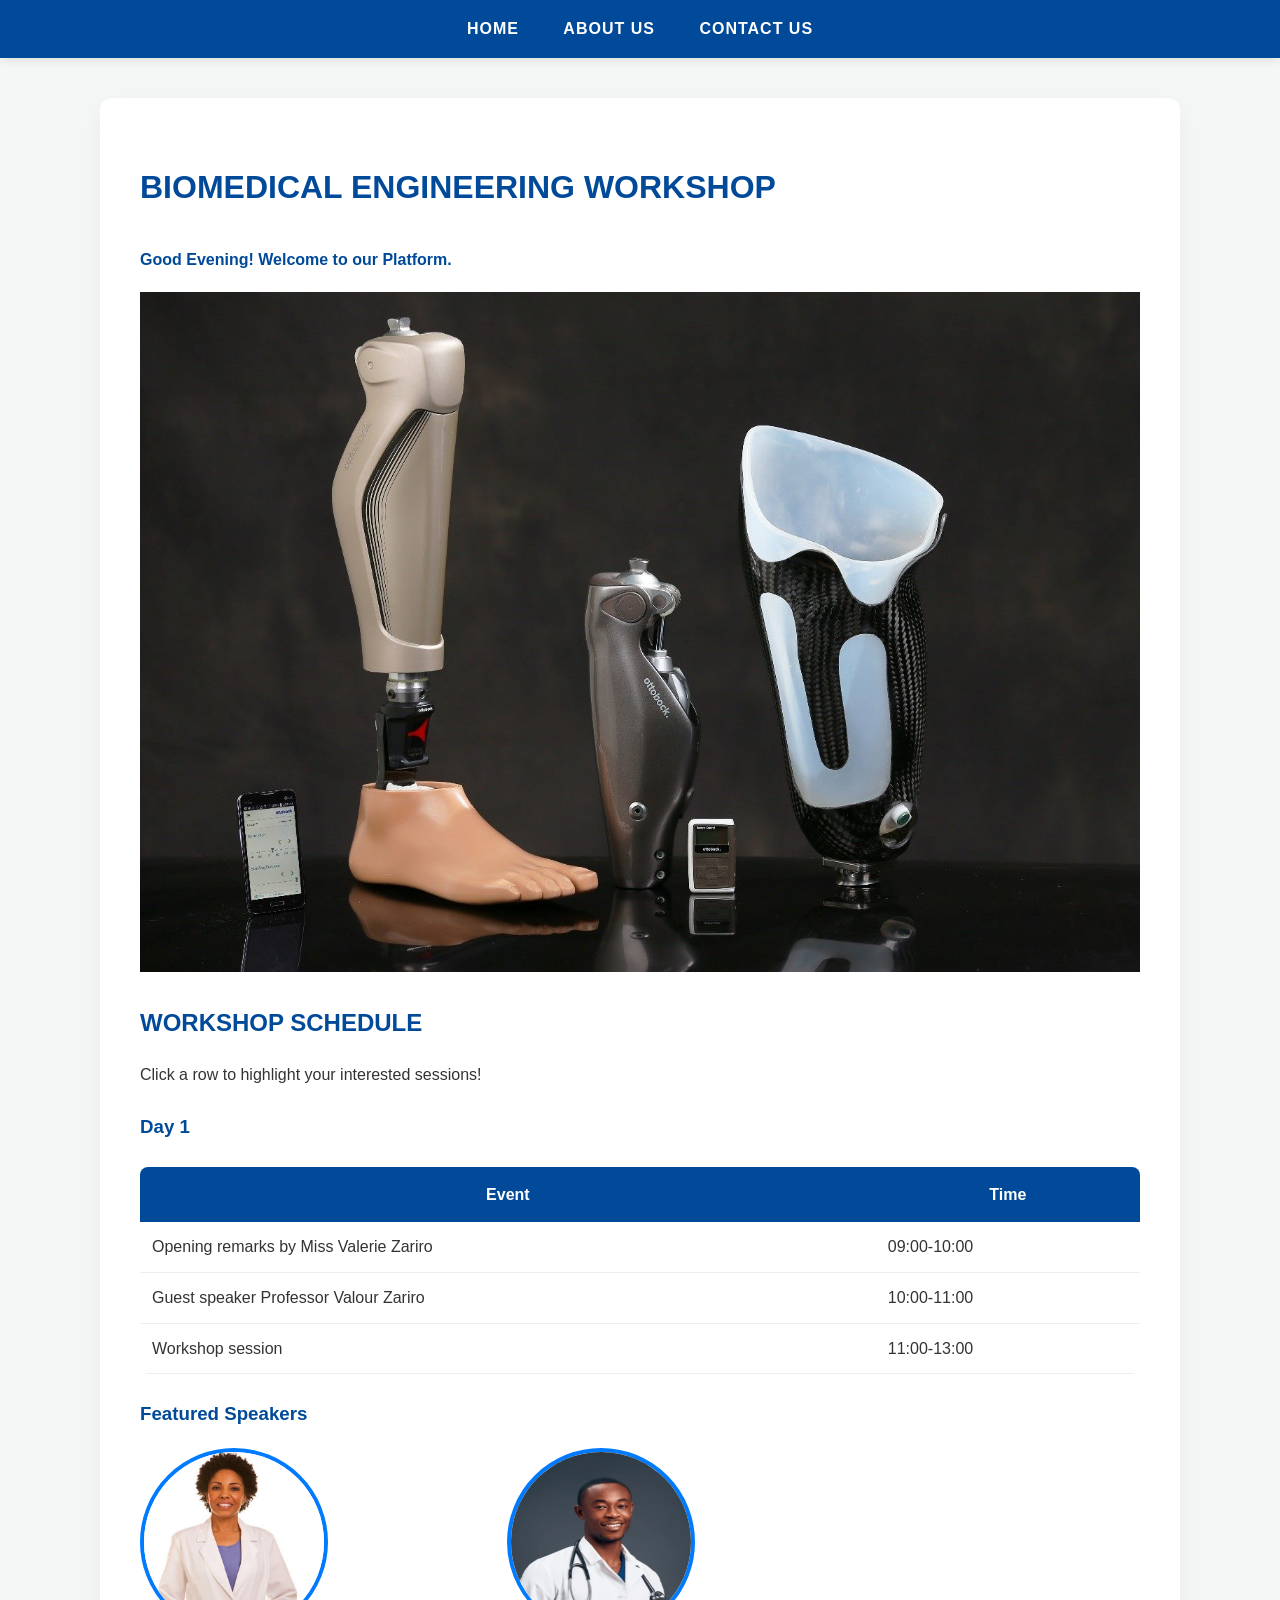
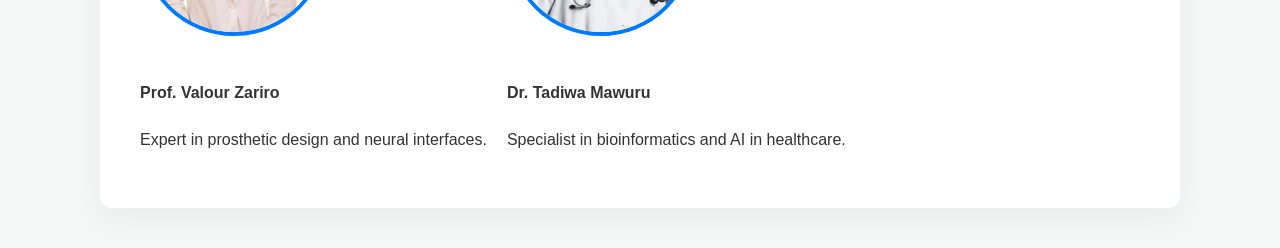
<file: valerie zariro website/index.html>
<!DOCTYPE html>
<html lang="en">
<head>
    <meta charset="UTF-8">
    <title>Home | Biomedical Workshop</title>
    <link rel="stylesheet" href="Css zaza.css">
</head>
<body>

    <nav>
        <a href="index.html">Home</a>
        <a href="About us.html">About Us</a>
        <a href="Contact us.html">Contact Us</a>
    </nav>

    <div class="container">
        <h1>BIOMEDICAL ENGINEERING WORKSHOP</h1>
        <section id="hero">
            <h2 id="hero-title"></h2>
        </section>
        
        <img src="leg.jpg" alt="Prosthetic Leg" width="1000" height="680" class="hero-img">

        <h2>WORKSHOP SCHEDULE</h2>
        <p>Click a row to highlight your interested sessions!</p>
        
        <h3>Day 1</h3>
        <table id="scheduleTable">
            <thead>
                <tr><th>Event</th><th>Time</th></tr>
            </thead>
            <tbody>
                <tr><td>Opening remarks by Miss Valerie Zariro</td><td>09:00-10:00</td></tr>
                <tr><td>Guest speaker Professor Valour Zariro</td><td>10:00-11:00</td></tr>
                <tr><td>Workshop session</td><td>11:00-13:00</td></tr>
            </tbody>
        </table>

        <h3>Featured Speakers</h3>
        <div style="display: flex; gap: 20px; align-items: flex-start;">
            <div>
                <img src="tadiwa.jpg" width="180" height="180" class="profile-img">
                <h4>Prof. Valour Zariro</h4>
                <p>Expert in prosthetic design and neural interfaces.</p>
            </div>
            <div>
                <img src="valour.jpg" width="180" height="180" class="profile-img">
                <h4>Dr. Tadiwa Mawuru</h4>
                <p>Specialist in bioinformatics and AI in healthcare.</p>
            </div>
        </div>
    </div>

    <script src="Java script.js"></script>
</body>
</html>
</file>
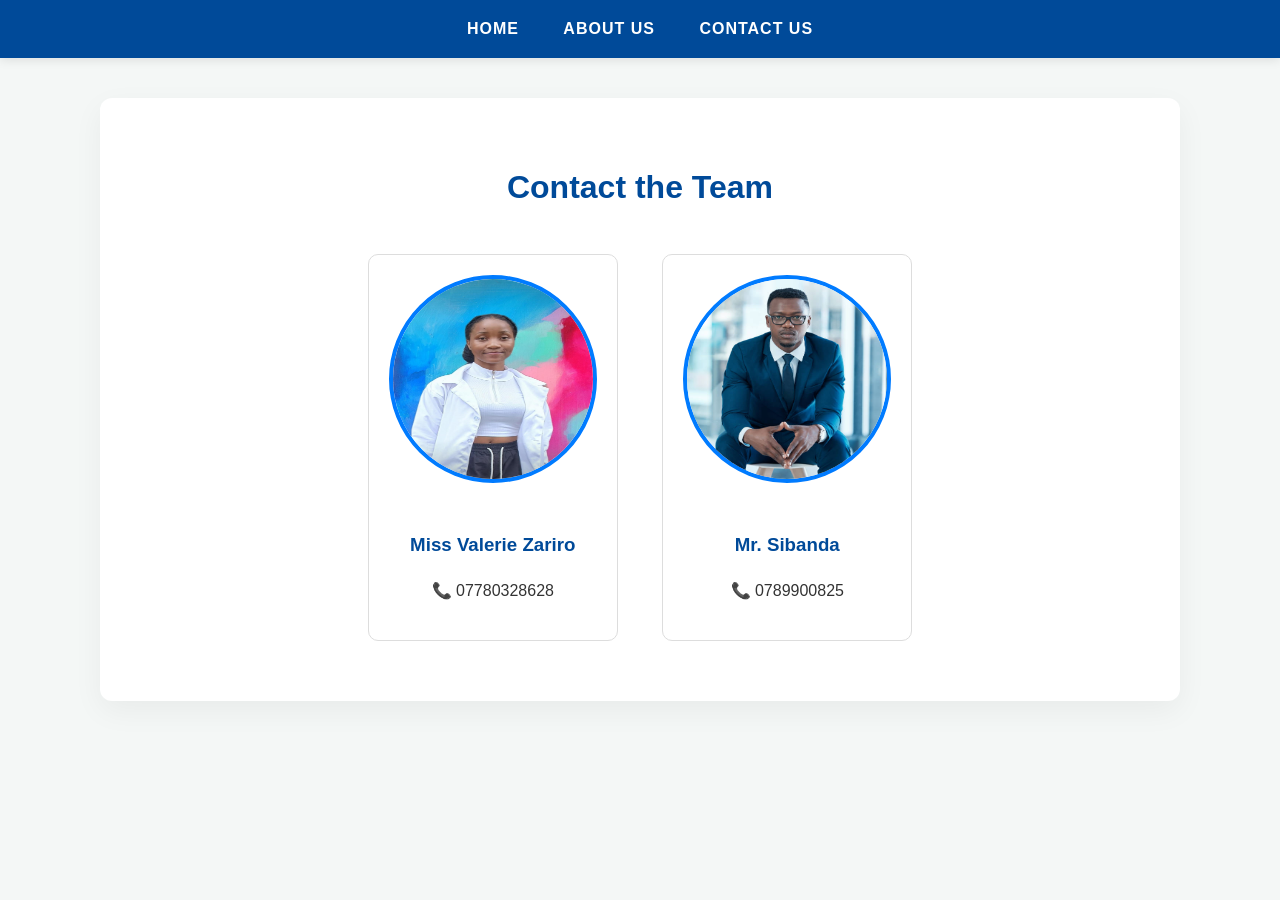
<file: valerie zariro website/Contact us.html>
<!DOCTYPE html>
<html lang="en">
<head>
    <meta charset="UTF-8">
    <title>Contact Us | Biomedical Workshop</title>
    <link rel="stylesheet" href="Css zaza.css">
</head>
<body>
    <nav>
        <a href="index.html">Home</a>
        <a href="About us.html">About Us</a>
        <a href="Contact us.html">Contact Us</a>
    </nav>

    <div class="container" style="text-align: center;">
        <h1>Contact the Team</h1>
        
        <div style="display: inline-block; margin: 20px; padding: 20px; border: 1px solid #ddd; border-radius: 10px;">
            <img src="vale.jpg" width="200" height="200" class="profile-img">
            <h3>Miss Valerie Zariro</h3>
            <p>📞 07780328628</p>
        </div>

        <div style="display: inline-block; margin: 20px; padding: 20px; border: 1px solid #ddd; border-radius: 10px;">
            <img src="simba.jpg" width="200" height="200" class="profile-img">
            <h3>Mr. Sibanda</h3>
            <p>📞 0789900825</p>
        </div>
    </div>
</body>
</html>
</file>
<file: valerie zariro website/Css zaza.css>
:root {
    --primary: #004a99;
    --secondary: #007bff;
    --accent: #28a745;
    --light-bg: #f4f7f6;
    --text: #333;
    --white: #ffffff;
}

body {
    font-family: 'Inter', 'Segoe UI', Roboto, sans-serif;
    line-height: 1.6;
    color: var(--text);
    margin: 0;
    background-color: var(--light-bg);
}

nav {
    background: var(--primary);
    padding: 1rem 0;
    text-align: center;
    position: sticky;
    top: 0;
    z-index: 1000;
    box-shadow: 0 2px 10px rgba(0,0,0,0.1);
}

nav a {
    color: var(--white);
    text-decoration: none;
    margin: 0 20px;
    font-weight: 600;
    text-transform: uppercase;
    letter-spacing: 1px;
    transition: 0.3s;
}

nav a:hover {
    color: #f77700;
}

.container {
    max-width: 1000px;
    margin: 40px auto;
    background: var(--white);
    padding: 40px;
    border-radius: 12px;
    box-shadow: 0 10px 30px rgba(0,0,0,0.05);
}

h1, h2, h3 {
    color: var(--primary);
    margin-top: 1.5rem;
}

/* New: Buttons */
.btn {
    display: inline-block;
    padding: 12px 24px;
    background: var(--primary);
    color: white;
    border-radius: 5px;
    text-decoration: none;
    transition: background 0.3s;
}

.btn:hover {
    background: var(--secondary);
}

/* Enhanced Table */
table {
    width: 100%;
    border-collapse: collapse;
    margin: 25px 0;
    border-radius: 8px;
    overflow: hidden;
}

th {
    background-color: var(--primary);
    color: white;
    padding: 15px;
}

td {
    padding: 12px;
    border-bottom: 1px solid #eee;
}

.highlight {
    background-color: #e7f3ff !important;
    border-left: 5px solid var(--primary);
}

/* Contact Cards */
.team-grid {
    display: flex;
    justify-content: center;
    gap: 20px;
    flex-wrap: wrap;
}

.profile-card {
    background: white;
    padding: 25px;
    border-radius: 15px;
    box-shadow: 0 4px 6px rgba(0,0,0,0.1);
    transition: transform 0.3s;
}

.profile-card:hover {
    transform: translateY(-5px);
}

.profile-img {
    border-radius: 50%;
    border: 4px solid var(--secondary);
    margin-bottom: 15px;
}

.
</file>
